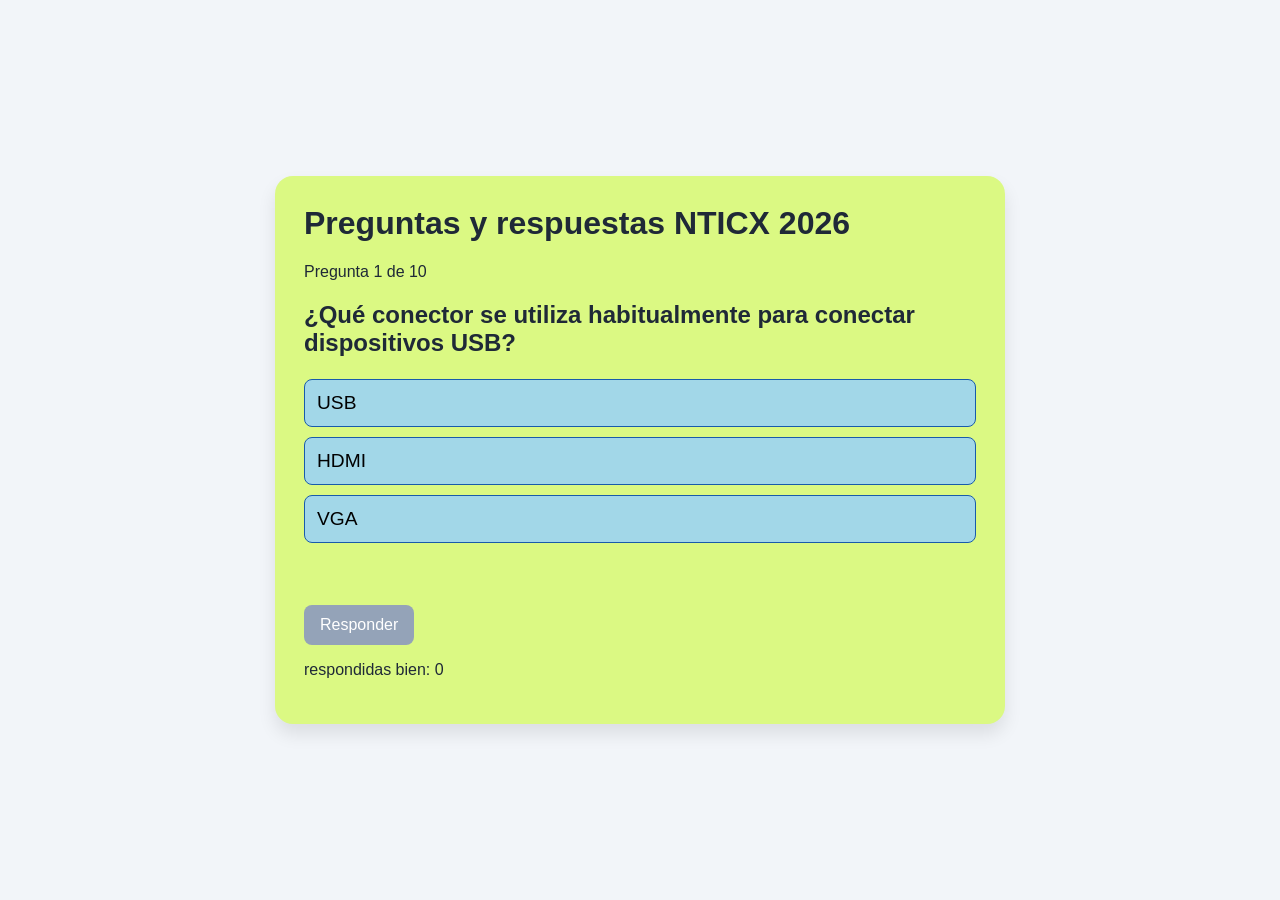
<file: examen ejemplo sin puntos/index.html>
<!doctype html>
<html lang="es">
    <head>
        <meta charset="UTF-8" />
        <meta name="viewport" content="width=device-width, initial-scale=1.0" />
        <title>Quiz de componentes de computadora</title>
        <link rel="stylesheet" href="estilos.css" />
        <script src="app.js" defer></script>
    </head>
    <body>
        <main class="quiz">
            <h1>Preguntas y respuestas NTICX 2026</h1>

            <p id="saludo"></p>

            <p id="progreso"></p>
            <h2 id="pregunta">Cargando preguntas…</h2>

            <div id="opciones" class="opciones"></div>
            <p id="resultado" aria-live="polite"></p>

            <div class="botones">
                <button id="btn-responder" disabled>Responder</button>
                <button id="btn-siguiente" hidden>Siguiente pregunta</button>
            </div>

            <p id="puntaje"></p>
        </main>

        <script>
            const nombre = sessionStorage.getItem("nombre");
            const saludo = document.getElementById("saludo");

            if (nombre) {
                saludo.textContent = "¡Hola, " + nombre + "!!";
            }
        </script>
    </body>
</html>
</file>
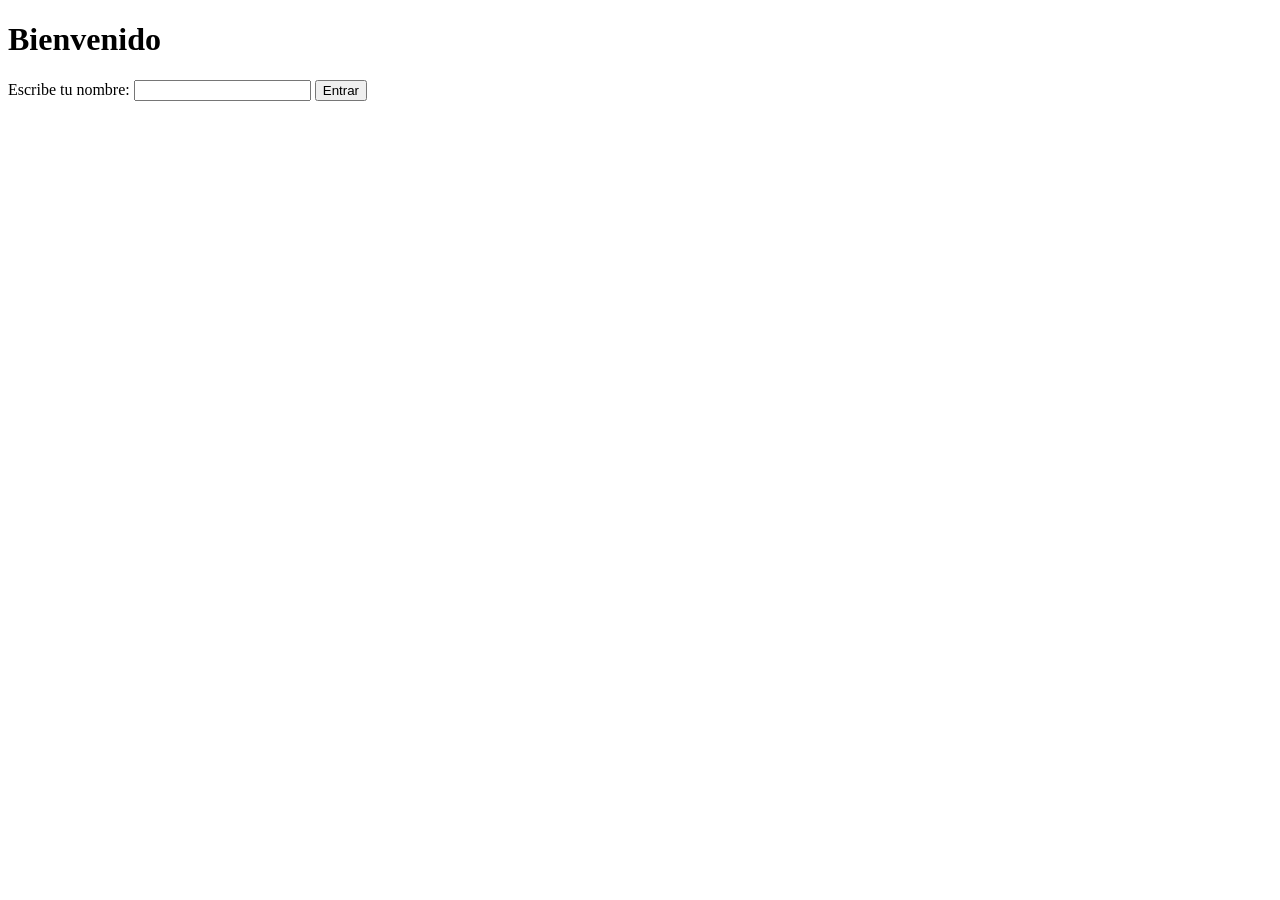
<file: examen ejemplo sin puntos/inicio.html>
<!doctype html>
<html lang="es">
    <head>
        <meta charset="UTF-8" />
        <meta name="viewport" content="width=device-width, initial-scale=1" />
        <title>Entrar</title>
    </head>
    <body>
        <h1>Bienvenido</h1>

        <form id="formulario">
            <label for="nombre">Escribe tu nombre:</label>
            <input id="nombre" name="nombre" type="text" required />
            <button type="submit">Entrar</button>
        </form>

        <script>
            document.getElementById("formulario").addEventListener("submit", function (evento) {
                evento.preventDefault();

                const nombre = document.getElementById("nombre").value.trim();
                if (!nombre) return;

                // Guarda el nombre para que index.html pueda leerlo.
                sessionStorage.setItem("nombre", nombre);

                window.location.href = "index.html";
            });
        </script>
    </body>
</html>
</file>
<file: examen ejemplo sin puntos/estilos.css>
* {
    box-sizing: border-box;
}

body {
    margin: 0;
    padding: 24px;
    min-height: 100vh;
    display: grid;
    place-items: center;
    font-family: Arial, sans-serif;
    background: #f2f5f9;
    color: #1f2937;
}

.quiz {
    width: min(87%, 730px);
    padding: 29px;
    background: #dbf983;
    border-radius: 18px;
    box-shadow: 0 10px 18px #00000018;
}

h1 {
    margin-top: 0;
}

.opciones {
    display: grid;
    gap: 10px;
    margin: 22px 0;
}

.opcion {
    padding: 12px;
    text-align: left;
    font-size: 1.2rem;
    background: #a2d7e8;
    color: #000001;       /* color del texto */
    border: 1px solid #195bab;
    border-radius: 8px;
    cursor: pointer;
}

.opcion:hover:not(:disabled) {
    background: #eff6ff;
}

.opcion.seleccionada {
    border: 2px solid #2563eb;
    background: #eff6ff;
}

.opcion.correcta {
    border-color: #035220;
    background: #bbf9d1;
}

.opcion.incorrecta {
    border-color: #dc2626;
    background: #f7d9d9;
}

.botones {
    display: flex;
    gap: 10px;
}

button {
    padding: 11px 16px;
    border: 0;
    border-radius: 8px;
    background: #3570f5;
    color: white;
    font-size: 1rem;
    cursor: pointer;
}

button:disabled {
    background: #94a3b8;
    cursor: not-allowed;
}

#resultado {
    min-height: 24px;
}
</file>
